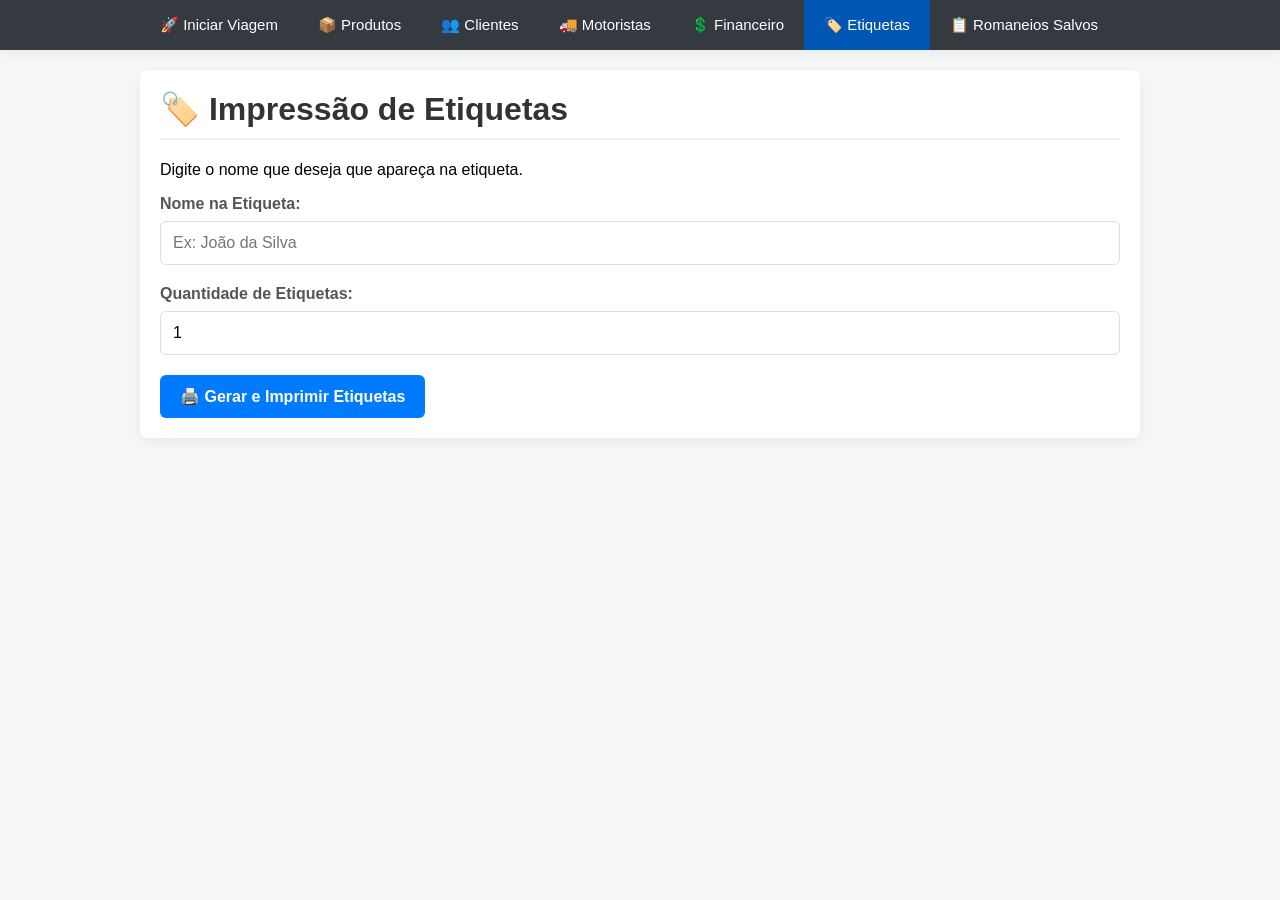
<file: etiquetas.html>
<!DOCTYPE html>
<html lang="pt-br">
<head>
    <meta charset="UTF-8">
    <meta name="viewport" content="width=device-width, initial-scale=1.0">
    <title>Logística - Impressão de Etiquetas</title>
    <link rel="manifest" href="manifest.json">
    <link rel="stylesheet" href="style.css">
    <link rel="icon" type="image/x-icon" href="icon.ico">

    <style>
        /* Esconde as etiquetas na tela normal do site */
        #print-area { display: none; }

        /* REGRAS EXCLUSIVAS DE IMPRESSÃO */
        @media print {
            body > *:not(#print-area) { display: none !important; }
            
            /* FORÇA O ZERAMENTO ABSOLUTO DA MARGEM DA PÁGINA */
            @page { 
                size: 100mm 40mm; 
                margin: 0 !important; 
            } 
            
            html, body { 
                margin: 0 !important; 
                padding: 0 !important; 
                background-color: #fff;
            }
            
            /* Mostra as etiquetas SOMENTE na hora de imprimir */
            #print-area { display: block !important; visibility: visible !important; }
            
            .etiqueta-para-imprimir {
                width: 100mm; height: 40mm; box-sizing: border-box;
                font-family: Arial, Helvetica, sans-serif; color: #000;
                page-break-after: always; 
                overflow: hidden;
            }
            .etiqueta-conteudo {
                padding: 4mm 6mm; text-align: center; width: 100%; height: 100%;
                box-sizing: border-box; display: flex; flex-direction: column;
                justify-content: center; align-items: center;
            }
            
            /* TÍTULO DA TRANSPORTADORA */
            .etiqueta-conteudo h1 { 
                font-size: 24pt; font-weight: 900; margin: 0 0 1mm 0; color: #000; 
                white-space: nowrap; text-transform: uppercase; width: 100%;
                line-height: 1.1;
            }
            
            /* NOME DO CLIENTE */
            .etiqueta-conteudo p { 
                font-size: 32pt; font-weight: 900; margin: 0; color: #000; 
                width: 100%; word-wrap: break-word;
                line-height: 1.1;
                display: flex; justify-content: center; align-items: center;
                flex-grow: 1;
                text-transform: uppercase;
            }
        }
    </style>
</head>
<body>
    
    <nav class="top-nav">
        <ul>
            <li><a href="index.html">🚀 Iniciar Viagem</a></li>
            <li><a href="produtos.html">📦 Produtos</a></li>
            <li><a href="clientes.html">👥 Clientes</a></li>
            <li><a href="motoristas.html">🚚 Motoristas</a></li>
            <li><a href="financeiro.html">💲 Financeiro</a></li>
            <li><a href="etiquetas.html" class="active">🏷️ Etiquetas</a></li>
            <li><a href="romaneios_salvos.html">📋 Romaneios Salvos</a></li>
        </ul>
    </nav>

    <div class="container" id="etiqueta-settings">
        <h1>🏷️ Impressão de Etiquetas</h1>
        <p>Digite o nome que deseja que apareça na etiqueta.</p>

        <form id="formImprimirEtiquetas">
            <div class="form-group">
                <label for="nomeCliente">Nome na Etiqueta:</label>
                <input type="text" id="nomeCliente" placeholder="Ex: João da Silva" required autocomplete="off">
            </div>

            <div class="form-group">
                <label for="quantidade">Quantidade de Etiquetas:</label>
                <input type="number" id="quantidade" min="1" value="1" required>
            </div>
            
            <button type="submit">🖨️ Gerar e Imprimir Etiquetas</button>
        </form>
    </div>

    <div id="print-area"></div>

    <script>
        // Evento do Formulário
        document.getElementById('formImprimirEtiquetas').addEventListener('submit', function(e) {
            e.preventDefault();

            // Pega o que você digitou no campo
            const nomeCliente = document.getElementById('nomeCliente').value;
            const quantidade = parseInt(document.getElementById('quantidade').value);

            const printArea = document.getElementById('print-area');
            printArea.innerHTML = ''; 

            // Gera as etiquetas (que agora estão invisíveis na tela normal)
            for (let i = 0; i < quantidade; i++) {
                const etiquetaDiv = document.createElement('div');
                etiquetaDiv.className = 'etiqueta-para-imprimir';
                etiquetaDiv.innerHTML = `
                    <div class="etiqueta-conteudo">
                        <h1>VITOR TRANSPORTES</h1>
                        <p>${nomeCliente}</p>
                    </div>
                `;
                printArea.appendChild(etiquetaDiv);
            }

            // Abre a janela de impressão automaticamente
            window.print();
        });
    </script>
</body>
</html>
</file>
<file: style.css>
/* ==========================================================================
   ESTILOS GLOBAIS E RESPONSIVIDADE BASE
   ========================================================================== */
body {
    font-family: -apple-system, BlinkMacSystemFont, "Segoe UI", Roboto, Helvetica, Arial, sans-serif;
    background-color: #f4f7f6;
    margin: 0;
    padding: 0;
    min-height: 100vh;
}

.container {
    background-color: #ffffff;
    width: 95%; /* Adaptável: usa 95% da tela em celulares */
    max-width: 1000px; /* Limite para não esticar demais no PC */
    margin: 20px auto;
    padding: 20px; /* Reduzido levemente para caber melhor no mobile */
    border-radius: 8px;
    box-shadow: 0 4px 12px rgba(0, 0, 0, 0.05);
    box-sizing: border-box; /* Garante que padding não estoure a largura */
}

h1 {
    color: #333;
    border-bottom: 2px solid #eee;
    padding-bottom: 10px;
    margin-top: 0;
    font-size: clamp(1.5rem, 4vw, 2rem); /* Fonte fluida: cresce/diminui com a tela */
}

h2, h3 { color: #444; }

/* ==========================================================================
   MENU SUPERIOR (NAVEGAÇÃO RESPONSIVA)
   ========================================================================== */
.top-nav {
    background-color: #343a40;
    margin-bottom: 20px;
    box-shadow: 0 4px 12px rgba(0, 0, 0, 0.05);
    overflow-x: auto; /* Celular: permite arrastar o menu pros lados */
    -webkit-overflow-scrolling: touch; /* Rolagem suave no iOS */
}

.top-nav ul {
    list-style: none;
    padding: 0;
    display: flex;
    margin: 0 auto;
    max-width: 1000px; /* Alinhado com o container principal */
    min-width: max-content; /* Impede que os botões esmaguem uns aos outros no celular */
}

.top-nav li a {
    display: block;
    color: white;
    padding: 16px 20px;
    text-decoration: none;
    font-weight: 500;
    font-size: 15px;
    transition: background-color 0.2s;
    white-space: nowrap; /* Impede quebra de texto no botão */
}

.top-nav li a:hover { background-color: #007bff; }
.top-nav li a.active { background-color: #0056b3; }


/* ==========================================================================
   FORMULÁRIOS E BOTÕES (ADAPTADOS PARA TOQUE NO MOBILE)
   ========================================================================== */
.form-group { margin-bottom: 20px; width: 100%; }

label {
    display: block;
    font-weight: 600;
    margin-bottom: 8px;
    color: #555;
}

input[type="text"],
input[type="number"],
input[type="date"],
select {
    width: 100%;
    padding: 12px;
    border: 1px solid #ddd;
    border-radius: 6px;
    box-sizing: border-box;
    font-size: 16px; /* Mínimo de 16px evita o zoom automático irritante do iPhone */
}

button {
    background-color: #007bff;
    color: white;
    padding: 12px 20px;
    border: none;
    border-radius: 6px;
    font-size: 16px;
    font-weight: 600;
    cursor: pointer;
    transition: background-color 0.2s;
    box-sizing: border-box;
}

button:hover { background-color: #0056b3; }
.btn-secondary { background-color: #6c757d; }
.btn-secondary:hover { background-color: #5a6268; }
.btn-danger { background-color: #dc3545; color: white;}
.btn-danger:hover { background-color: #c82333; }
.btn-cancelar { background-color: #6c757d; margin-left: 10px; }
.btn-cancelar:hover { background-color: #5a6268; }
.btn-pequeno { padding: 5px 10px; font-size: 12px; font-weight: 500; }
.btn-reprint { background-color: #28a745; color: white; padding: 8px 12px; border: none; border-radius: 6px; font-size: 14px; font-weight: 600; cursor: pointer; transition: 0.2s; }
.btn-reprint:hover { background-color: #218838; }
.btn-edit { background-color: #ffc107; color: #333; padding: 8px 12px; border: none; border-radius: 6px; font-size: 14px; font-weight: 600; cursor: pointer; transition: 0.2s; margin-left: 5px; }
.btn-edit:hover { background-color: #e0a800; }
.btn-edit-produto { background-color: #007bff; color: white; padding: 5px 10px; font-size: 12px; font-weight: 500; border: none; border-radius: 6px; cursor: pointer; margin-right: 5px; }
.btn-edit-produto:hover { background-color: #0056b3; }

/* Botões de Remover (Página Carga) */
.btn-remove-cliente, .btn-remove-produto {
    background-color: #dc3545; color: white; border: none; border-radius: 50%;
    width: 24px; height: 24px; font-weight: bold; font-size: 14px;
    cursor: pointer; line-height: 24px; text-align: center;
}
.btn-remove-cliente { float: right; }
.btn-remove-produto { float: none; display: inline-block; width: 20px; height: 20px; line-height: 20px; font-size: 12px; margin-left: 10px; }


/* ==========================================================================
   TABELAS RESPONSIVAS (MÁGICA DO SCROLL LATERAL)
   ========================================================================== */
table, .tabela-produtos {
    width: 100%;
    border-collapse: collapse;
    margin-top: 10px;
    font-size: 14px;
    display: block; /* Essencial para criar o bloco de rolagem */
    overflow-x: auto; /* Se não couber na tela, cria rolagem horizontal */
    white-space: nowrap; /* Não deixa o texto quebrar e ficar feio */
    -webkit-overflow-scrolling: touch;
}

th, td { border: 1px solid #ddd; padding: 10px; text-align: left; }
th { background-color: #f8f9fa; color: #333; font-weight: bold; }


/* ==========================================================================
   ELEMENTOS DAS PÁGINAS ESPECÍFICAS
   ========================================================================== */

/* --- Página Carga --- */
#infoViagem { background-color: #f9f9f9; padding: 15px; border-radius: 6px; border: 1px solid #eee; margin-bottom: 20px; font-size: 14px; color: #333; }
.bloco-cliente { border: 1px solid #e0e0e0; border-radius: 8px; padding: 20px; margin-top: 20px; }
.bloco-add-produto { display: flex; gap: 10px; align-items: flex-end; margin-top: 15px; flex-wrap: wrap; }
.bloco-add-produto .form-group { margin-bottom: 0; flex: 1; }
.bloco-add-produto .form-group-qtd { flex-basis: 100px; flex-grow: 0; }
.lista-produtos-cliente { list-style: none; padding-left: 0; margin-top: 15px; }
.lista-produtos-cliente li { background-color: #fafafa; padding: 10px; border-radius: 4px; margin-bottom: 5px; display: flex; justify-content: space-between; align-items: center; font-weight: 500; }
.cliente-endereco { font-size: 14px; color: #555; margin-top: -10px; font-style: italic; }

/* --- Página Romaneio --- */
.romaneio-container { border: 1px solid #ccc; padding: 25px; background: #fff; color: #000; }
#romaneioHeader { text-align: center; border-bottom: 2px solid #000; padding-bottom: 15px; margin-bottom: 20px; }
#romaneioHeader h1 { margin: 0; }
.cliente-romaneio { margin-top: 25px; border-top: 1px dashed #999; padding-top: 15px; }
.cliente-romaneio h3 { margin-top: 0; }
#romaneioFooter { margin-top: 30px; padding-top: 20px; border-top: 2px solid #000; }
.romaneio-endereco { font-size: 14px; color: #333; margin-top: -15px; margin-bottom: 10px; font-weight: normal; }
.botoes-acao { margin-top: 20px; display: flex; gap: 10px; flex-wrap: wrap; }

/* --- Página Romaneios Salvos --- */
.filtro-container { display: flex; flex-wrap: wrap; gap: 20px; align-items: flex-end; }
.romaneio-salvo-item { background-color: #f9f9f9; border: 1px solid #eee; border-radius: 8px; padding: 15px; margin-bottom: 10px; display: flex; justify-content: space-between; align-items: center; flex-wrap: wrap; }
.romaneio-salvo-item .info-principal { flex-basis: 60%; flex-grow: 1; font-size: 14px; line-height: 1.6; }
.romaneio-salvo-item .info-valores { flex-basis: 30%; flex-grow: 1; text-align: right; }
.romaneio-salvo-item .info-valores strong { font-size: 18px; color: #333; display: block; margin-bottom: 10px; }

/* --- Página Financeiro (Dashboard) --- */
.dashboard-grid {
    display: grid;
    grid-template-columns: repeat(auto-fit, minmax(250px, 1fr)); /* Mágica: quebra linha sozinho se faltar espaço */
    gap: 20px;
    margin-top: 20px;
}
.card { background-color: #f8f9fa; border: 1px solid #e0e0e0; border-radius: 8px; padding: 20px; text-align: center; }
.card h3 { margin-top: 0; font-size: 16px; color: #555; font-weight: 500; }
.card h2 { margin-bottom: 0; font-size: clamp(1.5rem, 4vw, 28px); } /* Fonte fluida */
.card.card-faturado h2 { color: #007bff; }
.card.card-despesa h2 { color: #dc3545; }
.card.card-saldo h2 { color: #28a745; }


/* ==========================================================================
   MODAIS RESPONSIVOS
   ========================================================================== */
.modal-overlay {
    position: fixed; top: 0; left: 0; width: 100%; height: 100%;
    background-color: rgba(0, 0, 0, 0.6);
    display: flex; justify-content: center; align-items: center;
    z-index: 1000;
}

.modal-content {
    background-color: white;
    padding: 25px; /* Ajuste para não apertar no celular */
    border-radius: 8px;
    box-shadow: 0 5px 15px rgba(0, 0, 0, 0.3);
    width: 95%; /* No celular ocupa quase a tela toda */
    max-width: 600px;
    position: relative;
    max-height: 85vh;
    overflow-y: auto;
    box-sizing: border-box;
}

.modal-content.modal-grande { max-width: 800px; }

.modal-close {
    position: absolute; top: 10px; right: 20px;
    font-size: 30px; font-weight: bold; color: #aaa; cursor: pointer;
}
.modal-close:hover { color: #333; }

.lista-detalhes { list-style: none; padding-left: 0; }
.lista-detalhes li { display: flex; justify-content: space-between; padding: 12px; border-bottom: 1px solid #eee; }
.lista-detalhes li:last-child { border-bottom: none; }
.lista-detalhes li strong { font-size: 16px; }


/* ==========================================================================
   REGRAS ESPECÍFICAS PARA CELULARES (Telas < 768px)
   ========================================================================== */
@media (max-width: 768px) {
    /* Desfaz as grades de 2 colunas e coloca tudo em 1 coluna */
    div[style*="grid-template-columns: 1fr 1fr"] {
        grid-template-columns: 1fr !important;
    }
    
    /* Filtros empilhados */
    .filtros, .filtro-container {
        flex-direction: column !important;
        align-items: stretch !important;
        gap: 15px;
    }
    
    /* Cards do Romaneio Salvo */
    .card-romaneio {
        flex-direction: column;
        align-items: flex-start !important;
        gap: 15px;
    }
    .acoes-buttons {
        width: 100%;
        justify-content: space-between;
        flex-wrap: wrap;
    }
    .acoes-buttons button {
        flex: 1; /* Estica os botões de ação */
        min-width: 30%;
        text-align: center;
    }
    
    /* Layout aba Financeiro */
    .layout-wrapper {
        flex-direction: column-reverse !important; /* Joga a barra de motorista pra baixo */
    }
    .sidebar-resumo {
        width: 100%;
        flex: none !important;
        box-sizing: border-box;
    }

    /* Ajustes na tela de Carga */
    .bloco-cliente { padding: 15px 10px; }
    .formAddProduto {
        flex-direction: column !important;
        align-items: stretch !important;
    }
    .formAddProduto > div, .formAddProduto button {
        width: 100% !important;
        min-width: 100% !important;
    }
    .btn-escolher { margin-bottom: 10px; }
}


/* ==========================================================================
   REGRAS DE IMPRESSÃO
   ========================================================================== */
@media print {
    body { background-color: #fff; padding: 0; margin: 0; }
    .container { box-shadow: none; border: none; width: 100%; max-width: 100%; margin: 0; padding: 0; }
    .no-print, .botoes-acao { display: none !important; }
    
    /* Desativa rolagem lateral da tabela na hora de imprimir o papel */
    table, .tabela-produtos { display: table; overflow: visible; white-space: normal; width: 100%; }
}
</file>
